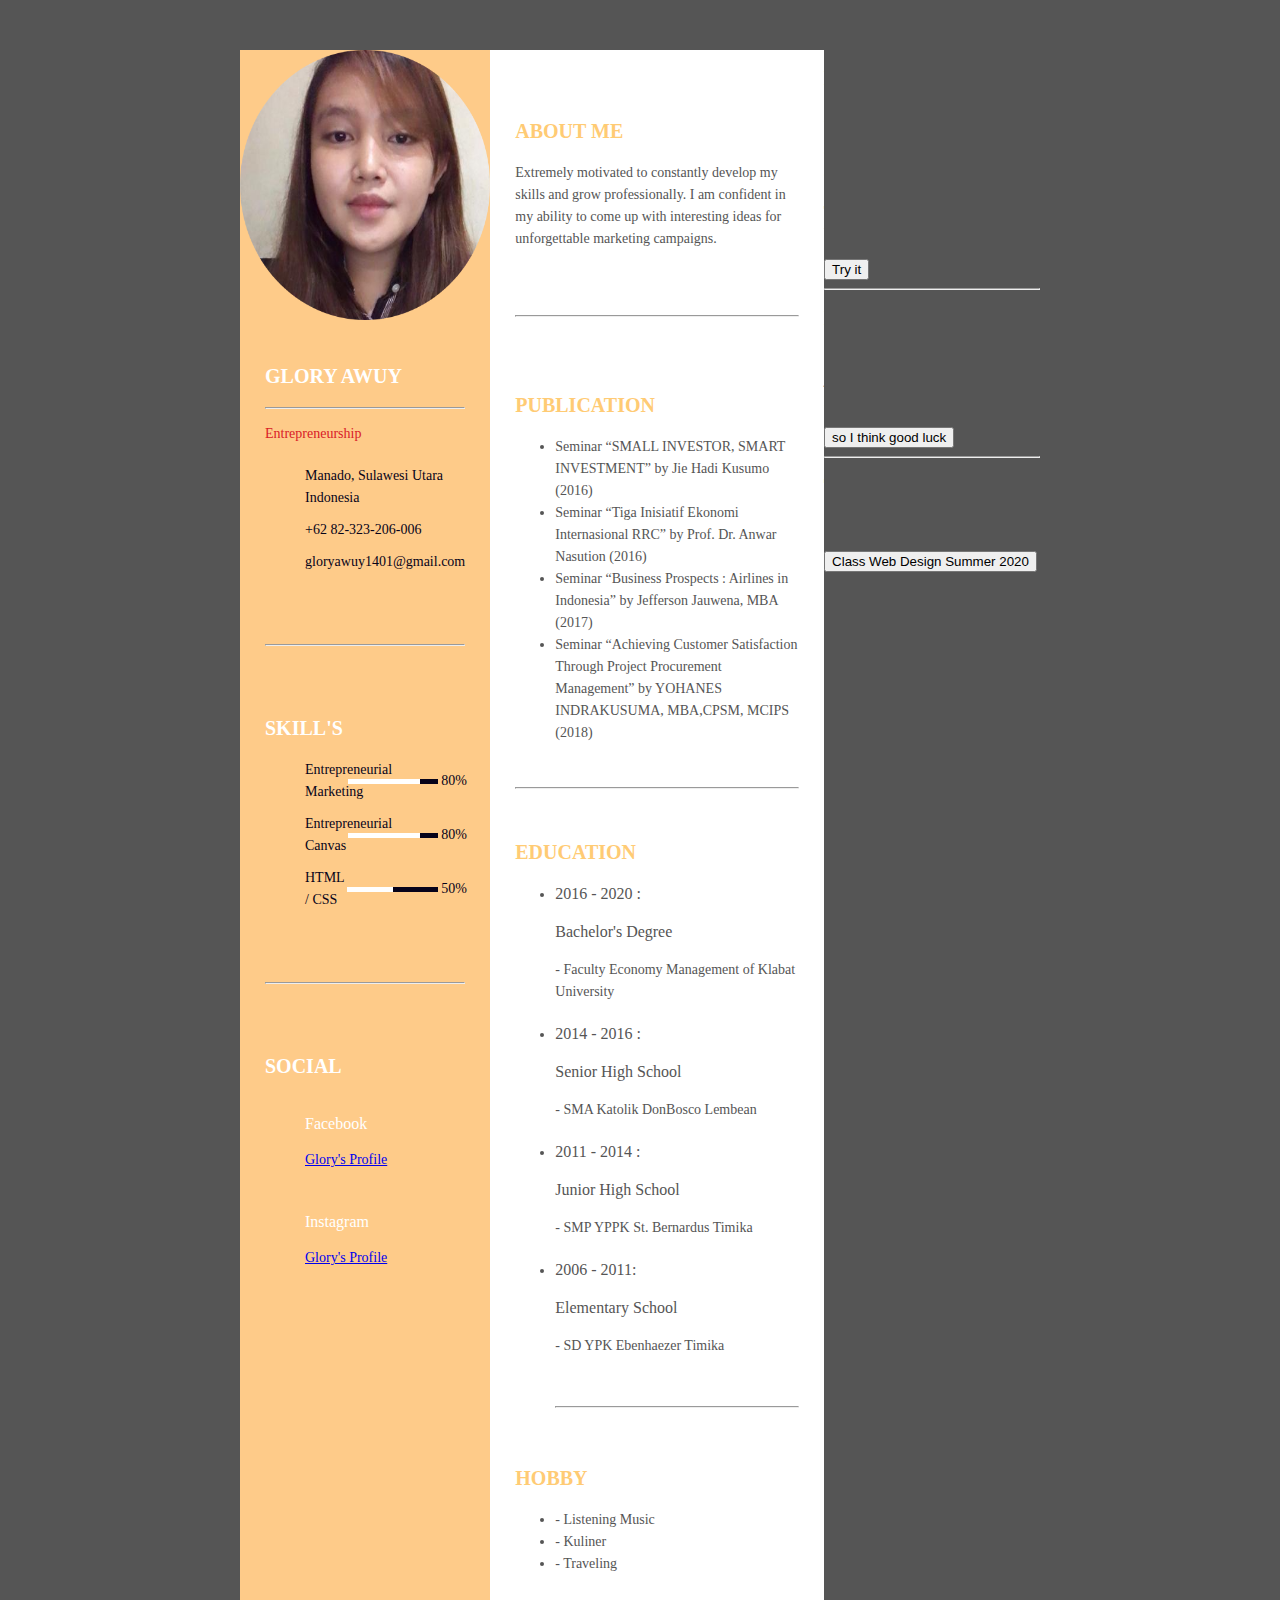
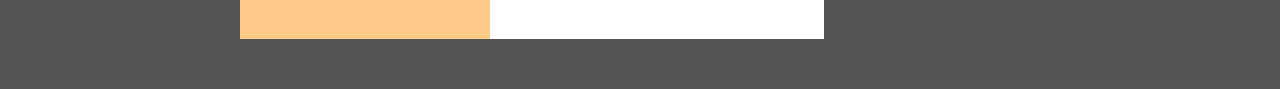
<file: index.html>
<!DOCTYPE html>
<html lang="en">
<head>
	<meta charset="UTF-8">
	<title>Resume CV/CSS</title>
  <link rel="stylesheet" href="styles.css">
    <script src="index.js"></script>
    
</head>
<body>
<div class="resume">
   <div class="resume_left">
     <div class="resume_profile">
       <img src="image/circle-cropped.png" alt="profile_pic">
     </div>
     <div class="resume_content">
       <div class="resume_item resume_info">
         <div class="title">
           <p class="bold">glory awuy</p>
           <hr>
           <p class="regular">Entrepreneurship</p>
         </div>
         <ul>
           <li>
             <div class="data">
               Manado, Sulawesi Utara <br /> Indonesia
             </div>
           </li>
           <li>
             <div class="data">
               +62 82-323-206-006
             </div>
           </li>
           <li>
             <div class="data">
               gloryawuy1401@gmail.com
             </div>
           </li>
         </ul>
       </div>
       <div class="resume_item resume_skills">
         <div class="title">
           <hr>
           <br>
           <br>
           <p class="bold">skill's</p>
         </div>
         <ul>
           <li>
             <div class="skill_name">
               Entrepreneurial Marketing
             </div>
             <div class="skill_progress">
               <span style="width: 80%;"></span>
             </div>
             <div class="skill_per">80%</div>
           </li>
           <li>
             <div class="skill_name">
                Entrepreneurial Canvas
             </div>
             <div class="skill_progress">
               <span style="width: 80%;"></span>
             </div>
             <div class="skill_per">80%</div>
           </li>
           <li>
             <div class="skill_name">
               HTML / CSS
             </div>
             <div class="skill_progress">
               <span style="width: 50%;"></span>
             </div>
             <div class="skill_per">50%</div>
           </li>
         </ul>
       </div>
       <div class="resume_item resume_social">
         <div class="title">
           <hr>
           <br><br>
           <p class="bold">Social</p>
         </div>
         <ul>
           <li>
             <div class="data">
               <p class="semi-bold">Facebook</p>
               <p>
                 <a href="https://www.facebook.com/glory.awuy"> Glory's Profile</a>
               </p>
             </div>
           </li>
           <li>
             <div class="data">
               <p class="semi-bold">Instagram</p>
               <p>
                 <a href="https://www.instagram.com/gloryawuyy/?hl=en"> Glory's Profile</a>
                </p>
              </div>
            </li>
          </ul>
        </div>
      </div>
   </div>
  <div class="resume_right">
    <div class="resume_item resume_about">
        <div class="title">
           <p class="bold">About Me</p>
         </div>
        <p>Extremely motivated to constantly develop my skills and grow professionally. I am confident in my ability to come up with interesting ideas for unforgettable marketing campaigns.</p>
        <br>
        <br>
        <hr>
    </div>
    <div class="resume_item resume_work">
        <div class="title">
           <p class="bold">Publication</p>
         </div>
         <ul>
            <li>Seminar “SMALL INVESTOR, SMART INVESTMENT” by Jie Hadi Kusumo (2016)</li>
            <li>Seminar “Tiga Inisiatif Ekonomi Internasional RRC” by Prof. Dr. Anwar Nasution (2016)</li>
            <li>Seminar “Business Prospects : Airlines in Indonesia” by Jefferson Jauwena, MBA (2017)</li>
            <li>Seminar “Achieving Customer Satisfaction Through Project Procurement Management” by YOHANES INDRAKUSUMA, MBA,CPSM, MCIPS (2018)</li>
         </ul>
           <br> <hr>
         <div class="resume_item resume_education">
      <div class="title">
           <p class="bold">Education</p>
         </div>
      <ul>
            <li>
                <div class="date">2016 - 2020 :</div> 
                <div class="info">
                     <p class="semi-bold">Bachelor's Degree</p><p>- Faculty Economy Management of Klabat University</p>
                </div>
            </li>
            <li>
              <div class="date">2014 - 2016 :</div>
              <div class="info">
                     <p class="semi-bold">Senior High School</p>
                  <p>- SMA Katolik DonBosco Lembean</p>
                </div>
            </li>
            <li>
              <div class="date">2011 - 2014 :</div>
              <div class="info">
                     <p class="semi-bold">Junior High School</p>
                  <p>- SMP YPPK St. Bernardus Timika</p>
                </div>
            </li>
            <li>
              <div class="date">2006 - 2011:</div>
              <div class="info">
                     <p class="semi-bold">Elementary School</p>
                  <p>- SD YPK Ebenhaezer Timika</p>
                </div>
                <br>
                <hr>
            </li>
        </ul>
    </div>
    <div>
      <div class="title">
           <p class="bold">Hobby</p>
         </div>
         <ul>
           <li>- Listening Music</li>
           <li>- Kuliner</li>
           <li>- Traveling</li>
          </ul>
        </div>
      </div>
    </div>
    <div class="animation">
        <h2>My JavaScript</h2>
        
        <p>Hello</p>
        
        <p>Could You Please try My Javascript Content ? Thank You and Enjoy It </p>
        
        <b><p>This Button Can Make your Text being</p></b>
        <button onclick="myFunction()">Try it</button>
        <hr>
        <h2>Let's Move to Another One</h2>
        <p id="demo"> just for test <br> Because this is just an Experiment</p>
        
        <button type="button" onclick="Experiment()">so I think good luck</button>
        <hr>
        <h2>The Last One</h2>
        
        <p id="demo"> SayHello</p>
        <button type="button" onclick="SayHello()">Class Web Design Summer 2020</button>
        
        <p id="demo1"></p>
        <p id="demo2"></p>
        <p id="demo3"></p>
        <p id="demo4"></p>
        </div>
    </body>
    </html>
</file>
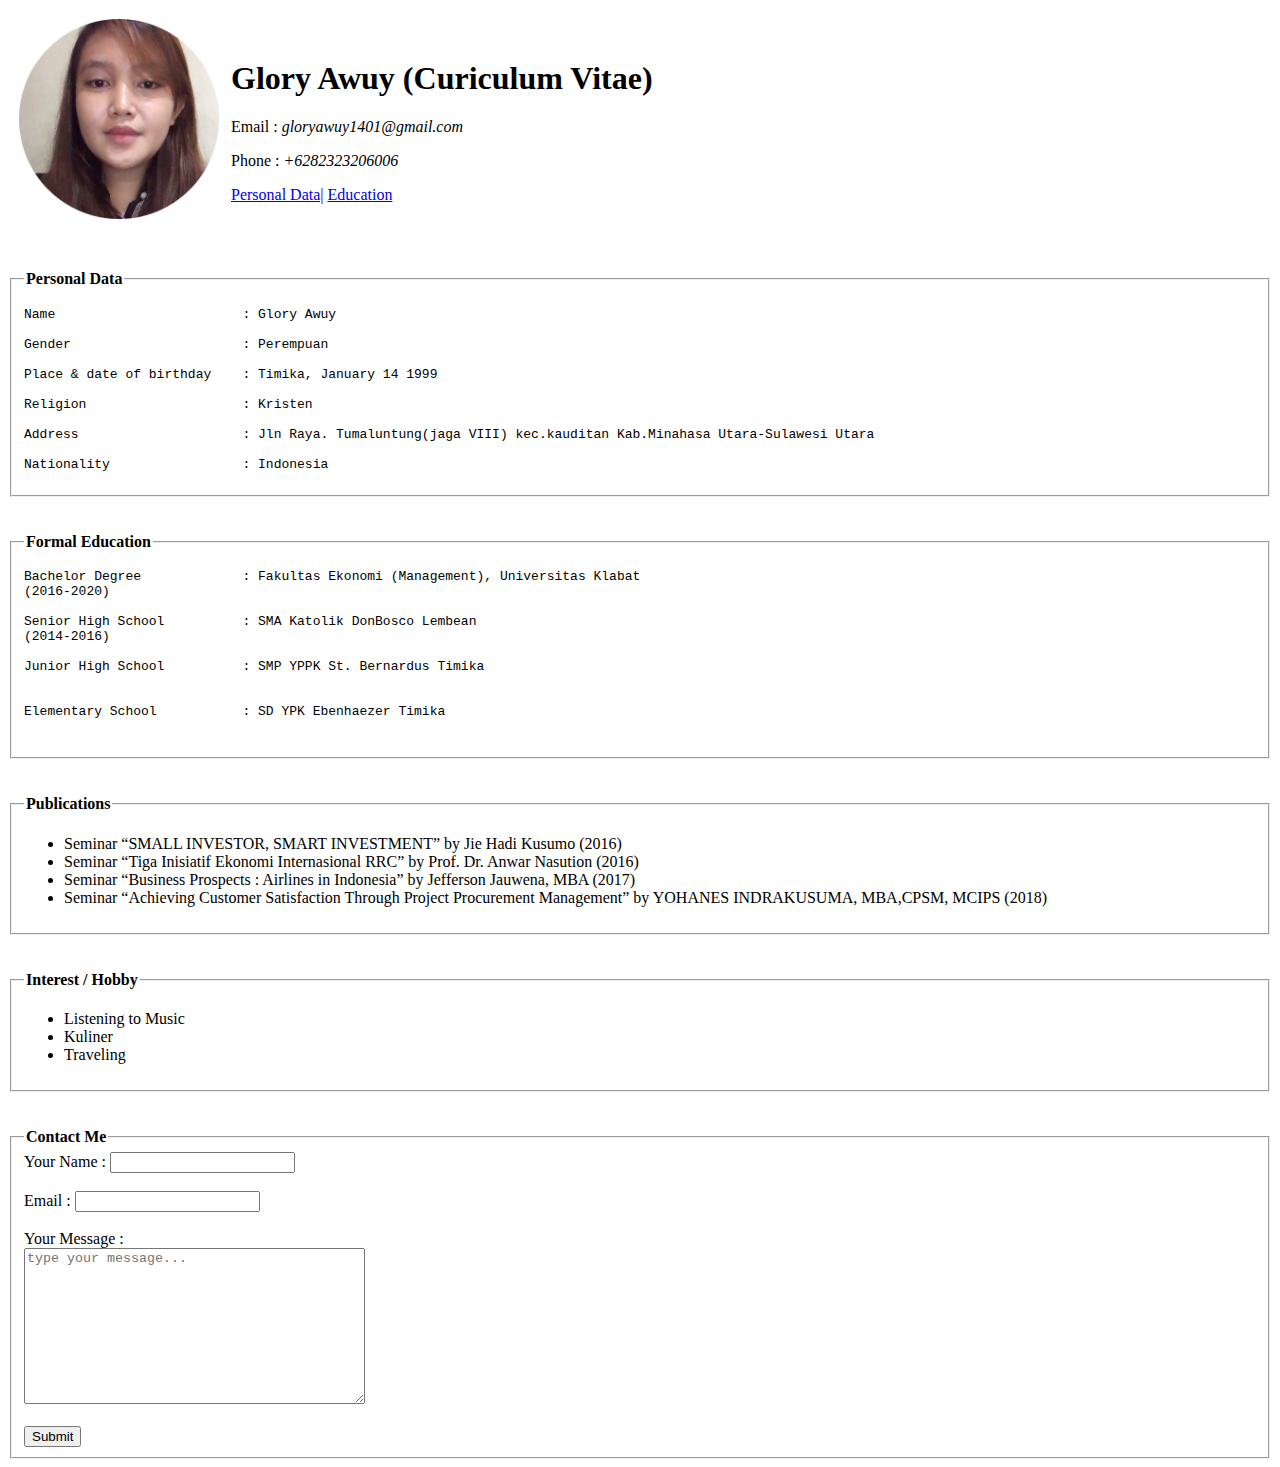
<file: CV/index.html>
<!DOCTYPE html>
<html lang="en">
<head>
    <meta charset="UTF-8">
    <meta name="viewport" content="width=device-width, initial-scale=1.0">
    <title>Project Web Design #1</title>
</head>
<body>

        
        <table cellspacing="10">
            <body>
                <tr>
                <td>
                    <img src="image/circle-cropped.png" alt="Profile Picture" width="200">
                </td>
                <td>
                    <h1>Glory Awuy (Curiculum Vitae)</h1>
                    <p>Email :<em> gloryawuy1401@gmail.com</em></p>
                    <p>Phone :<em> +6282323206006</em></p>
                    <a href="Personal Data/">Personal Data|</a>
                    <a href="Education">Education</a>
                    </table>

    
                   <br>
                   <br>
<fieldset>
<legend><b>Personal Data</b></legend>
<pre>
Name                        : Glory Awuy

Gender                      : Perempuan

Place & date of birthday    : Timika, January 14 1999

Religion                    : Kristen 

Address                     : Jln Raya. Tumaluntung(jaga VIII) kec.kauditan Kab.Minahasa Utara-Sulawesi Utara 

Nationality                 : Indonesia
</pre>
</fieldset>
<br>
<br>
<fieldset>
<legend><b>Formal Education</b></legend>
<pre>
Bachelor Degree             : Fakultas Ekonomi (Management), Universitas Klabat
(2016-2020)

Senior High School          : SMA Katolik DonBosco Lembean
(2014-2016)

Junior High School          : SMP YPPK St. Bernardus Timika


Elementary School           : SD YPK Ebenhaezer Timika

</pre>
</fieldset>
<br>
    <br>
    <fieldset>
        <legend><b>Publications</b></legend>
        <ul>
            <li>Seminar “SMALL INVESTOR, SMART INVESTMENT” by Jie Hadi Kusumo (2016)</li>
            <li>Seminar “Tiga Inisiatif Ekonomi Internasional RRC” by Prof. Dr. Anwar Nasution (2016)</li>
            <li>Seminar “Business Prospects : Airlines in Indonesia” by Jefferson Jauwena, MBA (2017)</li>
            <li>Seminar “Achieving Customer Satisfaction Through Project Procurement Management” by YOHANES INDRAKUSUMA, MBA,CPSM, MCIPS (2018)</li>
        </ul>
    </fieldset>
    <br>
    <br>
    <fieldset>
        <legend><b>Interest / Hobby</b></legend>
    
        <ul>
            <li>Listening to Music</li>
            <li>Kuliner</li>
            <li>Traveling</li>
                
         </ul>

        </fieldset>
        <br>
        <br>
        <fieldset>
            <Legend><b>Contact Me</b></Legend>
            <form>
                <label for="name">Your Name :</label>
                <input type="text" name="name" id="name" required>
                <br>
                <br>
                <label for="email">Email :</label>
                <input type="email" name="email" id="email"required>
                <br>
                <br>
                <label for="message">Your Message :</label>
                <br>
                <textarea name="message" id="message" cols="40" rows="10" placeholder="type your message..."></textarea>
                <br>
                <br>
                <input type="submit" name="submit">
            </form>
    

        </fieldset>

</body>
</html>
</file>
<file: styles.css>
@@ -1,9 +1,9 @@
* {
  margin: 0;
  padding: 0;
  padding:0;
  box-sizing: border-box;
  list-style: none;
  font-family: "Montserrat", sans-serif;
  font-family: Arial, Helvetica, sans-serif
}

body {
  background:#555555;
  font-size: 14px;
  line-height: 22px;
  color: #555555;
}
.bold {
  font-weight: 700;
  font-size: 20px;
  text-transform: uppercase;
}
.semi-bold {
  font-weight: 500;
  font-size: 16px;
}
.resume {
  width: 800px;
  height: auto;
  display: flex;
  margin: 50px auto;
}
.resume .resume_left {
  width: 280px;
  background: #fecb89;
}
.resume .resume_left .resume_profile {
  width: 100%;
  height: 270px;
}
.resume .resume_left .resume_profile img {
  width: 100%;
  height: 100%;
}
.resume .resume_left .resume_content {
  padding: 0 25px;
}
.resume .title {
  margin-bottom: 20px;
}
.resume .resume_left .bold {
  color: #fff;
}
.resume .resume_left .regular {
  color: #d92027;
}
.resume .resume_item {
  padding: 25px 0;
  
}
.resume .resume_left .resume_item:last-child{
  border-bottom: 0px;
}
.resume .resume_left ul li {
  display: flex;
  margin-bottom: 10px;
  align-items: center;
}
.resume .resume_left ul li:last-child {
  margin-bottom: 0;
}
.resume .resume_left ul li .icon {
  width: 35px;
  height: 35px;
  color: #ffa931;
  border-radius: 50%;
  margin-right: 15px;
  font-size: 16px;
  position: absolute;
}
.resume .resume_left ul li .data {
  color: #07031a;
}
.resume .resume_left .resume_skills ul li {
  display: flex;
  margin-bottom: 10px;
  color: #07031a;
  justify-content: space-between;
  align-items: center;
}
.resume .resume_left .resume_skills ul li .skill_name {
  width: 25%;
}
.resume .resume_left .resume_skills ul li .skill_progress {
  width: 60%;
  margin: 0 3px;
  height: 5px;
  background: #07031a;
  position: relative;
}
.resume .resume_left .resume_skills ul li .skill_per {
  width: 15%;
}
.resume .resume_left .resume_skills ul li .skill_progress span {
  position: absolute;
  top: 0;
  left: 0;
  height: 100%;
  background: #fff;
}
.resume .resume_left .resume_social .semi-bold {
  color: #fff;
  margin-bottom: 3px;
}
.resume .resume_right {
  width: 520px;
  background: #fff;
  padding: 25px;
}
.resume .resume_right .bold {
  color: #ffcb74;
}
.resume .resume_right ul li {
  position: relative;
}
.resume .resume_right ul li .date {
  font-size: 16px;
  font-weight: 500;
  margin-bottom: 15px;
}
.resume .resume_right ul li .info {
  margin-bottom: 20px;
}

{
    .animation{
        .resume .resume_left ul li .icon {
                box-shadow: 0 0 25px;
                width: 70%;
                position: bottom;
                height: 588.2px;
                background-color: rgb(255, 255, 255);
                box-sizing: border-box;
                color: rgb(0, 0, 0);
                font-family: "Roboto", sans-serif;
                font-size: 15px;
                line-height: 22.5px;
                margin-left: 34%;
                padding-bottom: 0.15px;
                padding-left: 16px;
                padding-top: 0.15px;
                margin-top: 16px;
}
</file>
